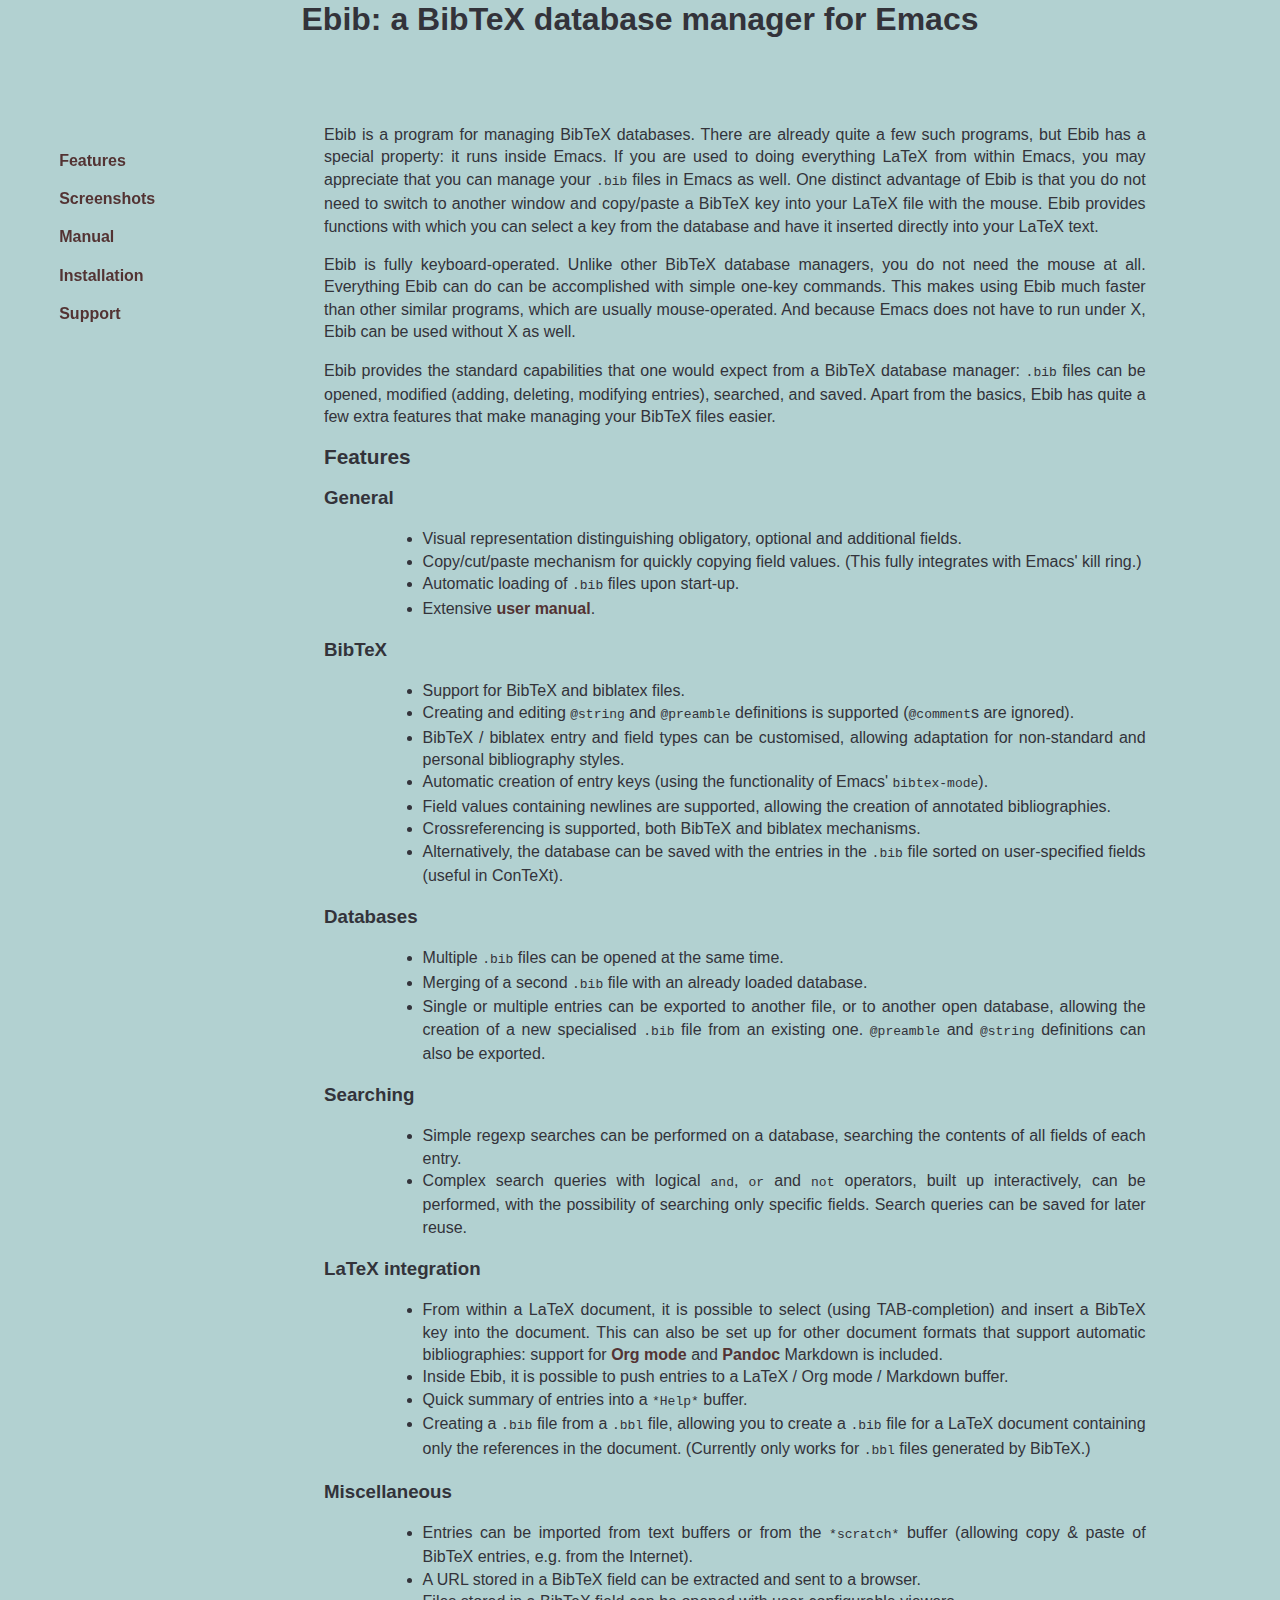
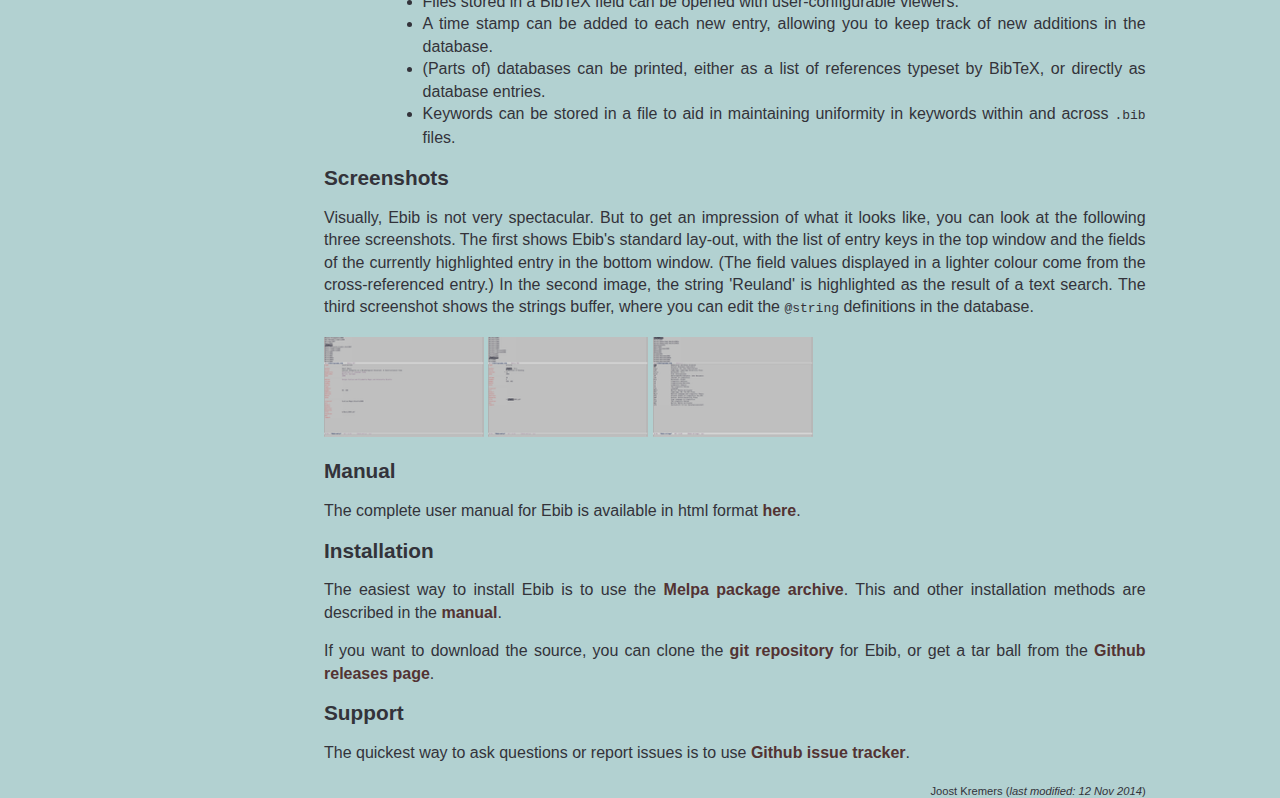
<file: index.html>
<!DOCTYPE html PUBLIC "-//W3C//DTD XHTML 1.0 Transitional//EN" "http://www.w3.org/TR/xhtml1/DTD/xhtml1-transitional.dtd">
<html xmlns="http://www.w3.org/1999/xhtml">
<head>
  <meta http-equiv="Content-Type" content="text/html; charset=utf-8" />
  <meta http-equiv="Content-Style-Type" content="text/css" />
  <meta name="generator" content="pandoc" />
  <title>Ebib: a BibTeX database manager for Emacs</title>
  <style type="text/css">code{white-space: pre;}</style>
  <link rel="stylesheet" href="ebib.css" type="text/css" />
</head>
<body>
<div id="header">
<h1 class="title">Ebib: a BibTeX database manager for Emacs</h1>
</div>
<div id="menu">
<p><a href="#features">Features</a></p>
<p><a href="#screenshots">Screenshots</a></p>
<p><a href="ebib-manual.html">Manual</a></p>
<p><a href="#installation">Installation</a></p>
<p><a href="#support">Support</a></p>
</div>
<article>
<p>Ebib is a program for managing BibTeX databases. There are already quite a few such programs, but Ebib has a special property: it runs inside Emacs. If you are used to doing everything LaTeX from within Emacs, you may appreciate that you can manage your <code>.bib</code> files in Emacs as well. One distinct advantage of Ebib is that you do not need to switch to another window and copy/paste a BibTeX key into your LaTeX file with the mouse. Ebib provides functions with which you can select a key from the database and have it inserted directly into your LaTeX text.</p>
<p>Ebib is fully keyboard-operated. Unlike other BibTeX database managers, you do not need the mouse at all. Everything Ebib can do can be accomplished with simple one-key commands. This makes using Ebib much faster than other similar programs, which are usually mouse-operated. And because Emacs does not have to run under X, Ebib can be used without X as well.</p>
<p>Ebib provides the standard capabilities that one would expect from a BibTeX database manager: <code>.bib</code> files can be opened, modified (adding, deleting, modifying entries), searched, and saved. Apart from the basics, Ebib has quite a few extra features that make managing your BibTeX files easier.</p>
<h2 id="features">Features</h2>
<h3 id="general">General</h3>
<ul>
<li>Visual representation distinguishing obligatory, optional and additional fields.</li>
<li>Copy/cut/paste mechanism for quickly copying field values. (This fully integrates with Emacs' kill ring.)</li>
<li>Automatic loading of <code>.bib</code> files upon start-up.</li>
<li>Extensive <a href="ebib-manual.html">user manual</a>.</li>
</ul>
<h3 id="bibtex">BibTeX</h3>
<ul>
<li>Support for BibTeX and biblatex files.</li>
<li>Creating and editing <code>@string</code> and <code>@preamble</code> definitions is supported (<code>@comment</code>s are ignored).</li>
<li>BibTeX / biblatex entry and field types can be customised, allowing adaptation for non-standard and personal bibliography styles.</li>
<li>Automatic creation of entry keys (using the functionality of Emacs' <code>bibtex-mode</code>).</li>
<li>Field values containing newlines are supported, allowing the creation of annotated bibliographies.</li>
<li>Crossreferencing is supported, both BibTeX and biblatex mechanisms.</li>
<li>Alternatively, the database can be saved with the entries in the <code>.bib</code> file sorted on user-specified fields (useful in ConTeXt).</li>
</ul>
<h3 id="databases">Databases</h3>
<ul>
<li>Multiple <code>.bib</code> files can be opened at the same time.</li>
<li>Merging of a second <code>.bib</code> file with an already loaded database.</li>
<li>Single or multiple entries can be exported to another file, or to another open database, allowing the creation of a new specialised <code>.bib</code> file from an existing one. <code>@preamble</code> and <code>@string</code> definitions can also be exported.</li>
</ul>
<h3 id="searching">Searching</h3>
<ul>
<li>Simple regexp searches can be performed on a database, searching the contents of all fields of each entry.</li>
<li>Complex search queries with logical <code>and</code>, <code>or</code> and <code>not</code> operators, built up interactively, can be performed, with the possibility of searching only specific fields. Search queries can be saved for later reuse.</li>
</ul>
<h3 id="latex-integration">LaTeX integration</h3>
<ul>
<li>From within a LaTeX document, it is possible to select (using TAB-completion) and insert a BibTeX key into the document. This can also be set up for other document formats that support automatic bibliographies: support for <a href="http://orgmode.org">Org mode</a> and <a href="http://johnmacfarlane.net/pandoc/">Pandoc</a> Markdown is included.</li>
<li>Inside Ebib, it is possible to push entries to a LaTeX / Org mode / Markdown buffer.</li>
<li>Quick summary of entries into a <code>*Help*</code> buffer.</li>
<li>Creating a <code>.bib</code> file from a <code>.bbl</code> file, allowing you to create a <code>.bib</code> file for a LaTeX document containing only the references in the document. (Currently only works for <code>.bbl</code> files generated by BibTeX.)</li>
</ul>
<h3 id="miscellaneous">Miscellaneous</h3>
<ul>
<li>Entries can be imported from text buffers or from the <code>*scratch*</code> buffer (allowing copy &amp; paste of BibTeX entries, e.g. from the Internet).</li>
<li>A URL stored in a BibTeX field can be extracted and sent to a browser.</li>
<li>Files stored in a BibTeX field can be opened with user-configurable viewers.</li>
<li>A time stamp can be added to each new entry, allowing you to keep track of new additions in the database.</li>
<li>(Parts of) databases can be printed, either as a list of references typeset by BibTeX, or directly as database entries.</li>
<li>Keywords can be stored in a file to aid in maintaining uniformity in keywords within and across <code>.bib</code> files.</li>
</ul>
<h2 id="screenshots">Screenshots</h2>
<p>Visually, Ebib is not very spectacular. But to get an impression of what it looks like, you can look at the following three screenshots. The first shows Ebib's standard lay-out, with the list of entry keys in the top window and the fields of the currently highlighted entry in the bottom window. (The field values displayed in a lighter colour come from the cross-referenced entry.) In the second image, the string 'Reuland' is highlighted as the result of a text search. The third screenshot shows the strings buffer, where you can edit the <code>@string</code> definitions in the database.</p>
<p><a href="images/Main-view.png"> <img style="width:160px;height:100px" src="images/tn-Main-view.png" alt="screenshot 1" /></a> <a href="images/Search-view.png"> <img style="width:160px;height:100px" src="images/tn-Search-view.png" alt="screenshot 1" /></a> <a href="images/Strings-buffer.png"> <img style="width:160px;height:100px" src="images/tn-Strings-buffer.png" alt="screenshot 2" /></a></p>
<h2 id="manual">Manual</h2>
<p>The complete user manual for Ebib is available in html format <a href="ebib-manual.html">here</a>.</p>
<h2 id="installation">Installation</h2>
<p>The easiest way to install Ebib is to use the <a href="http://melpa.milkbox.net/">Melpa package archive</a>. This and other installation methods are described in the <a href="ebib-manual.html#installation">manual</a>.</p>
<p>If you want to download the source, you can clone the <a href="https://github.com/joostkremers/ebib.git">git repository</a> for Ebib, or get a tar ball from the <a href="https://github.com/joostkremers/ebib/releases">Github releases page</a>.</p>
<h2 id="support">Support</h2>
<p>The quickest way to ask questions or report issues is to use <a href="https://github.com/joostkremers/ebib/issues?state=open">Github issue tracker</a>.</p>
<div class="bottom-dweller">
<p>Joost Kremers (<em>last modified:</em> <em>12 Nov 2014</em>)</p>
</div>
</article>
</body>
</html>
</file>
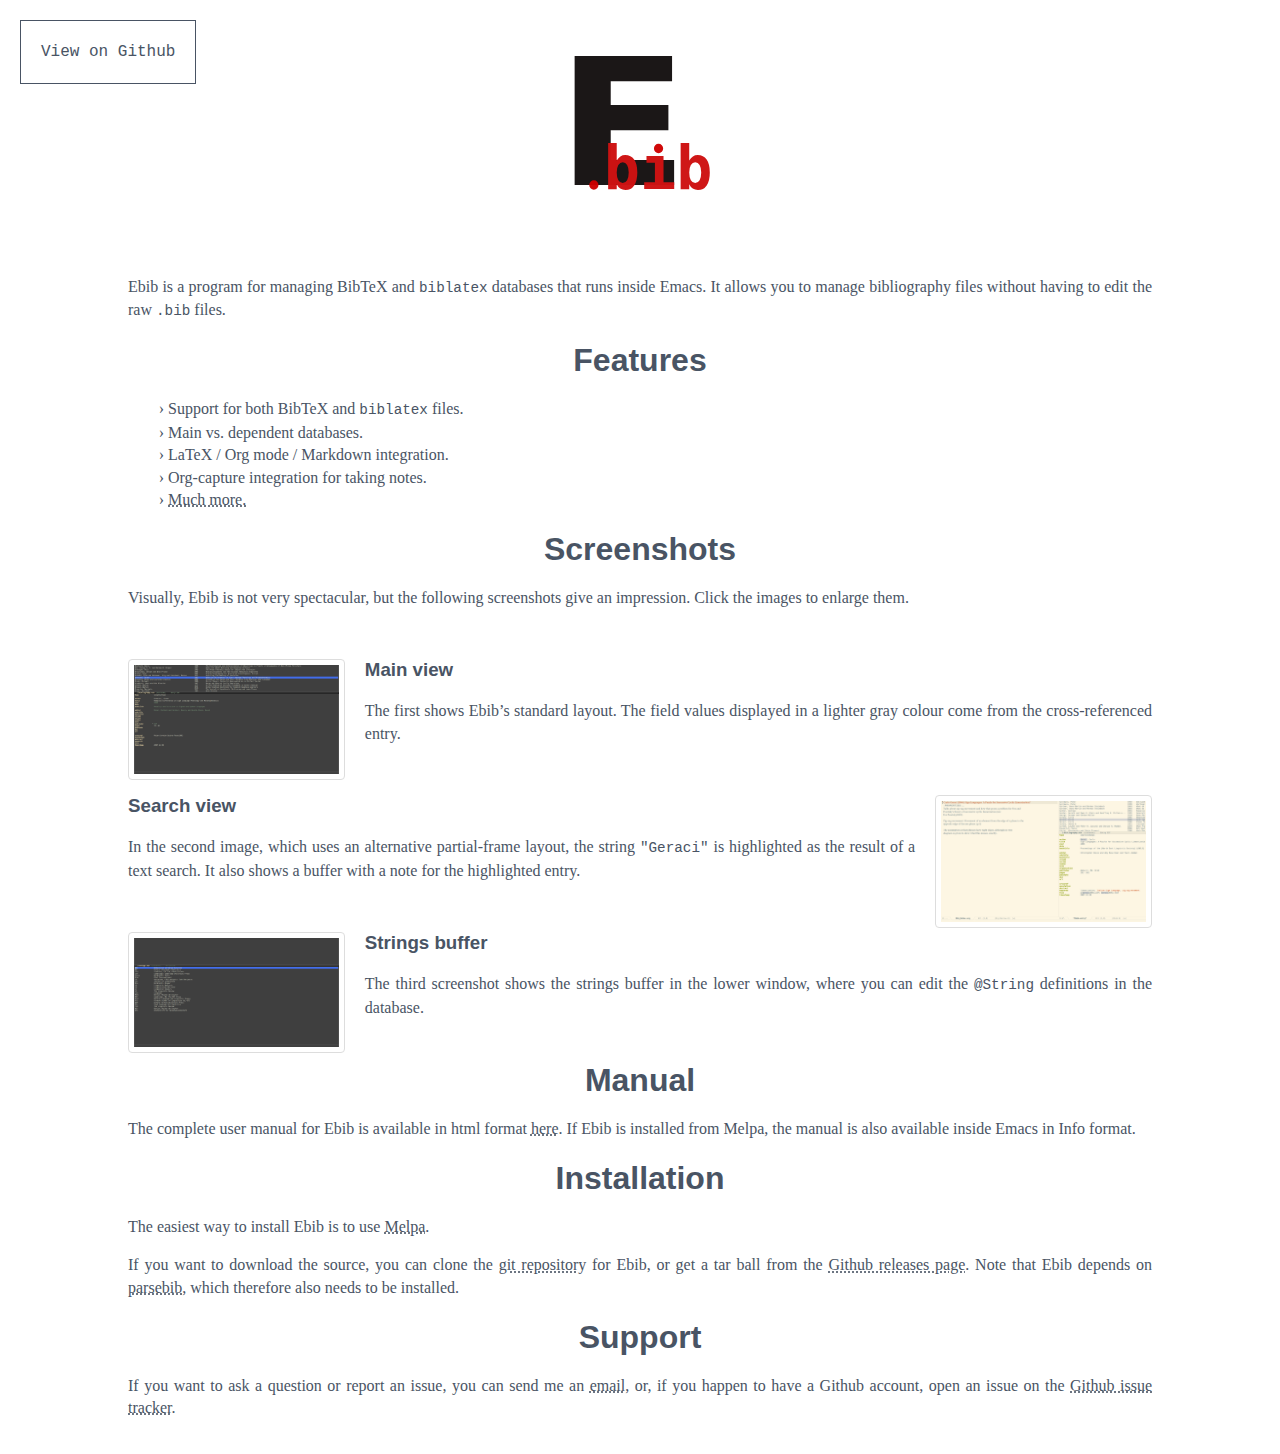
<file: docs/index.html>
<!DOCTYPE html>
<html xmlns="http://www.w3.org/1999/xhtml" lang="" xml:lang="">
<head>
  <meta charset="utf-8" />
  <meta name="generator" content="pandoc" />
  <meta name="viewport" content="width=device-width, initial-scale=1.0, user-scalable=yes" />
  <meta name="author" content="Joost Kremers" />
  <title>Ebib</title>

  <link rel="stylesheet" href="styles/main.css" />
  <link rel="stylesheet" href="styles/modal.css" />

  <link href="favicon.ico" rel="icon" type='image/x-icon'/>
</head>
<body>
  <header id="title-block-header">
    <h1 class="title"><img src="ebib-icon2.svg" id="logo" alt="Ebib" /></h1>
    <p class="author">Joost Kremers</p>
  </header>

  <a href="https://github.com/joostkremers/ebib" class="button_github">View on Github</a>

  <p>Ebib is a program for managing BibTeX and <code>biblatex</code> databases that runs inside Emacs. It allows you to manage bibliography files without having to edit the raw <code>.bib</code> files.</p>

  <h2 id="features">Features</h2>

  <ul>
    <li>Support for both BibTeX and <code>biblatex</code> files.</li>
    <li>Main vs. dependent databases.</li>
    <li>LaTeX / Org mode / Markdown integration.</li>
    <li>Org-capture integration for taking notes.</li>
    <li><a href="ebib-manual.html">Much more.</a></li>
  </ul>

  <h2 id="screenshots">Screenshots</h2>

  <p>Visually, Ebib is not very spectacular, but the following screenshots give an impression. Click the images to enlarge them.</p>

  <div class="screenshot-block">
    <div class="screenshot-item">
      <p><img src="images/Main-view.png" class="screenshot screenshot-left" onclick="openModal();currentSlide(1)" alt="Main View" /></p>
      <h3 id="main-view">Main view</h3>
      <p>The first shows Ebib’s standard layout. The field values displayed in a lighter gray colour come from the cross-referenced entry.</p>
    </div>

    <div class="screenshot-item">
      <p><img src="images/Search-view.png" class="screenshot screenshot-right" onclick="openModal();currentSlide(2)" alt="Search View" /></p>
      <h3 id="search-view">Search view</h3>
      <p>In the second image, which uses an alternative partial-frame layout, the string <code>"Geraci"</code> is highlighted as the result of a text search. It also shows a buffer with a note for the highlighted entry.</p>
    </div>

    <div class="screenshot-item">
      <p><img src="images/Strings-buffer.png" class="screenshot screenshot-left" onclick="openModal();currentSlide(3)" alt="Strings Buffer" /></p>
      <h3 id="strings-buffer">Strings buffer</h3>
      <p>The third screenshot shows the strings buffer in the lower window, where you can edit the <code>@String</code> definitions in the database.</p>
    </div>
  </div>

  <!-- The Modal/Lightbox -->
  <div id="myModal" class="modal">
    <span class="close cursor" onclick="closeModal()">&times;</span>
    <div class="modal-content">

      <div class="mySlides">
        <div class="numbertext">1 / 3</div>
        <img src="images/Main-view.png" alt="Main view" title="Main view" style="width:100%">
      </div>

      <div class="mySlides">
        <div class="numbertext">2 / 3</div>
        <img src="images/Search-view.png" alt="Search view" style="width:100%">
      </div>

      <div class="mySlides">
        <div class="numbertext">3 / 3</div>
        <img src="images/Strings-buffer.png" alt="Strings buffer" style="width:100%">
      </div>

      <!-- Next/previous controls -->
      <a class="prev" onclick="plusSlides(-1)">&#10094;</a>
      <a class="next" onclick="plusSlides(1)">&#10095;</a>

      <!-- Caption text -->
      <div class="caption-container">
        <p id="caption"></p>
      </div>
    </div>
  </div>

  <h2 id="manual">Manual</h2>
  <p>The complete user manual for Ebib is available in html format <a href="ebib-manual.html">here</a>. If Ebib is installed from Melpa, the manual is also available inside Emacs in Info format.</p>

  <h2 id="installation">Installation</h2>
  <p>The easiest way to install Ebib is to use <a href="http://melpa.org/">Melpa</a>.</p>
  <p>If you want to download the source, you can clone the <a href="https://github.com/joostkremers/ebib.git">git repository</a> for Ebib, or get a tar ball from the <a href="https://github.com/joostkremers/ebib/releases">Github releases page</a>. Note that Ebib depends on <a href="https://github.com/joostkremers/parsebib">parsebib</a>, which therefore also needs to be installed.</p>

  <h2 id="support">Support</h2>
  <p>If you want to ask a question or report an issue, you can send me an <a href="mailto:ebib@joostkremers.fastmail.fm">email</a>, or, if you happen to have a Github account, open an issue on the <a href="https://github.com/joostkremers/ebib/issues?state=open">Github issue tracker</a>.</p>
</body>

<script>
 function openModal() {
   document.getElementById("myModal").style.display = "block";
 }

 function closeModal() {
   document.getElementById("myModal").style.display = "none";
 }

 var slideIndex = 1;
 showSlides(slideIndex);

 function plusSlides(n) {
   showSlides(slideIndex += n);
 }

 function currentSlide(n) {
   showSlides(slideIndex = n);
 }

 function showSlides(n) {
   var i;
   var slides = document.getElementsByClassName("mySlides");
   var captionText = document.getElementById("caption");
   if (n > slides.length) {slideIndex = 1}
   if (n < 1) {slideIndex = slides.length}
   for (i = 0; i < slides.length; i++) {
     slides[i].style.display = "none";
   }
   slides[slideIndex-1].style.display = "block";
   captionText.innerHTML = dots[slideIndex-1].alt;
 }
</script>

</html>
</file>
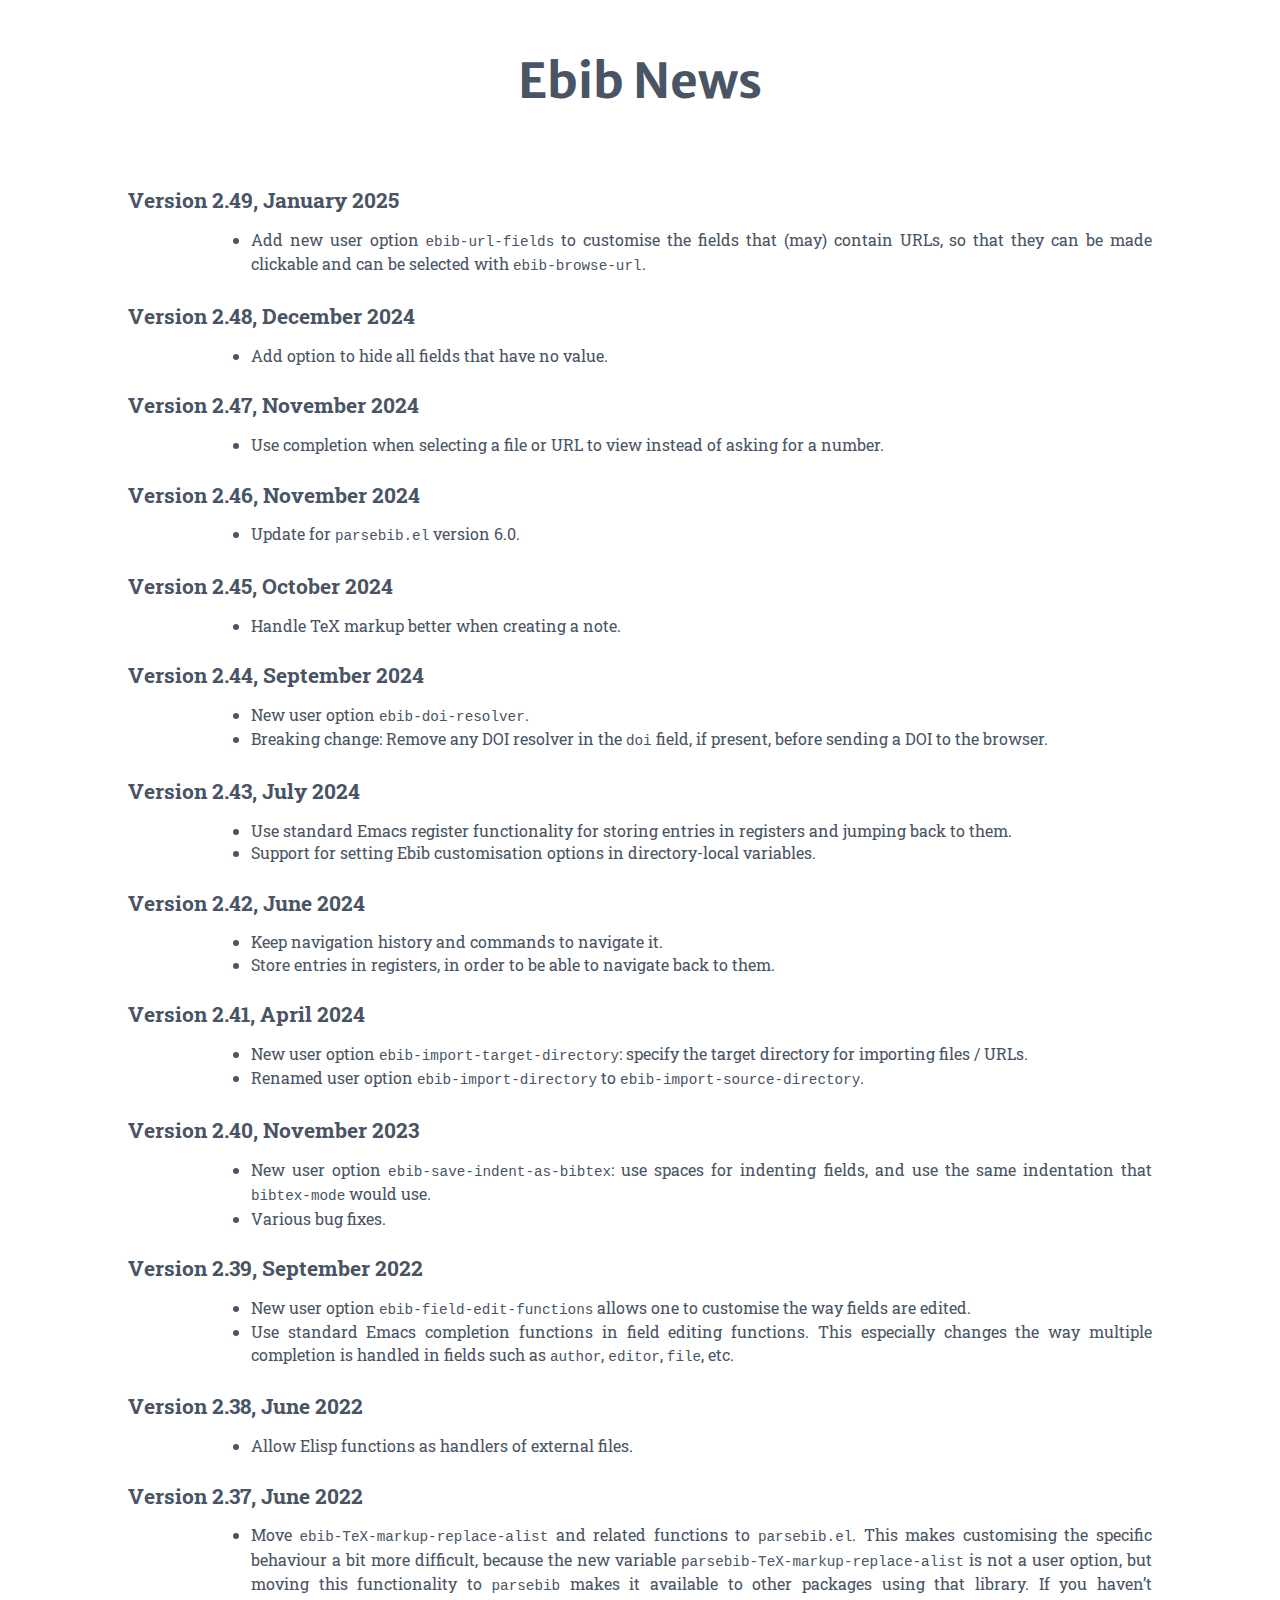
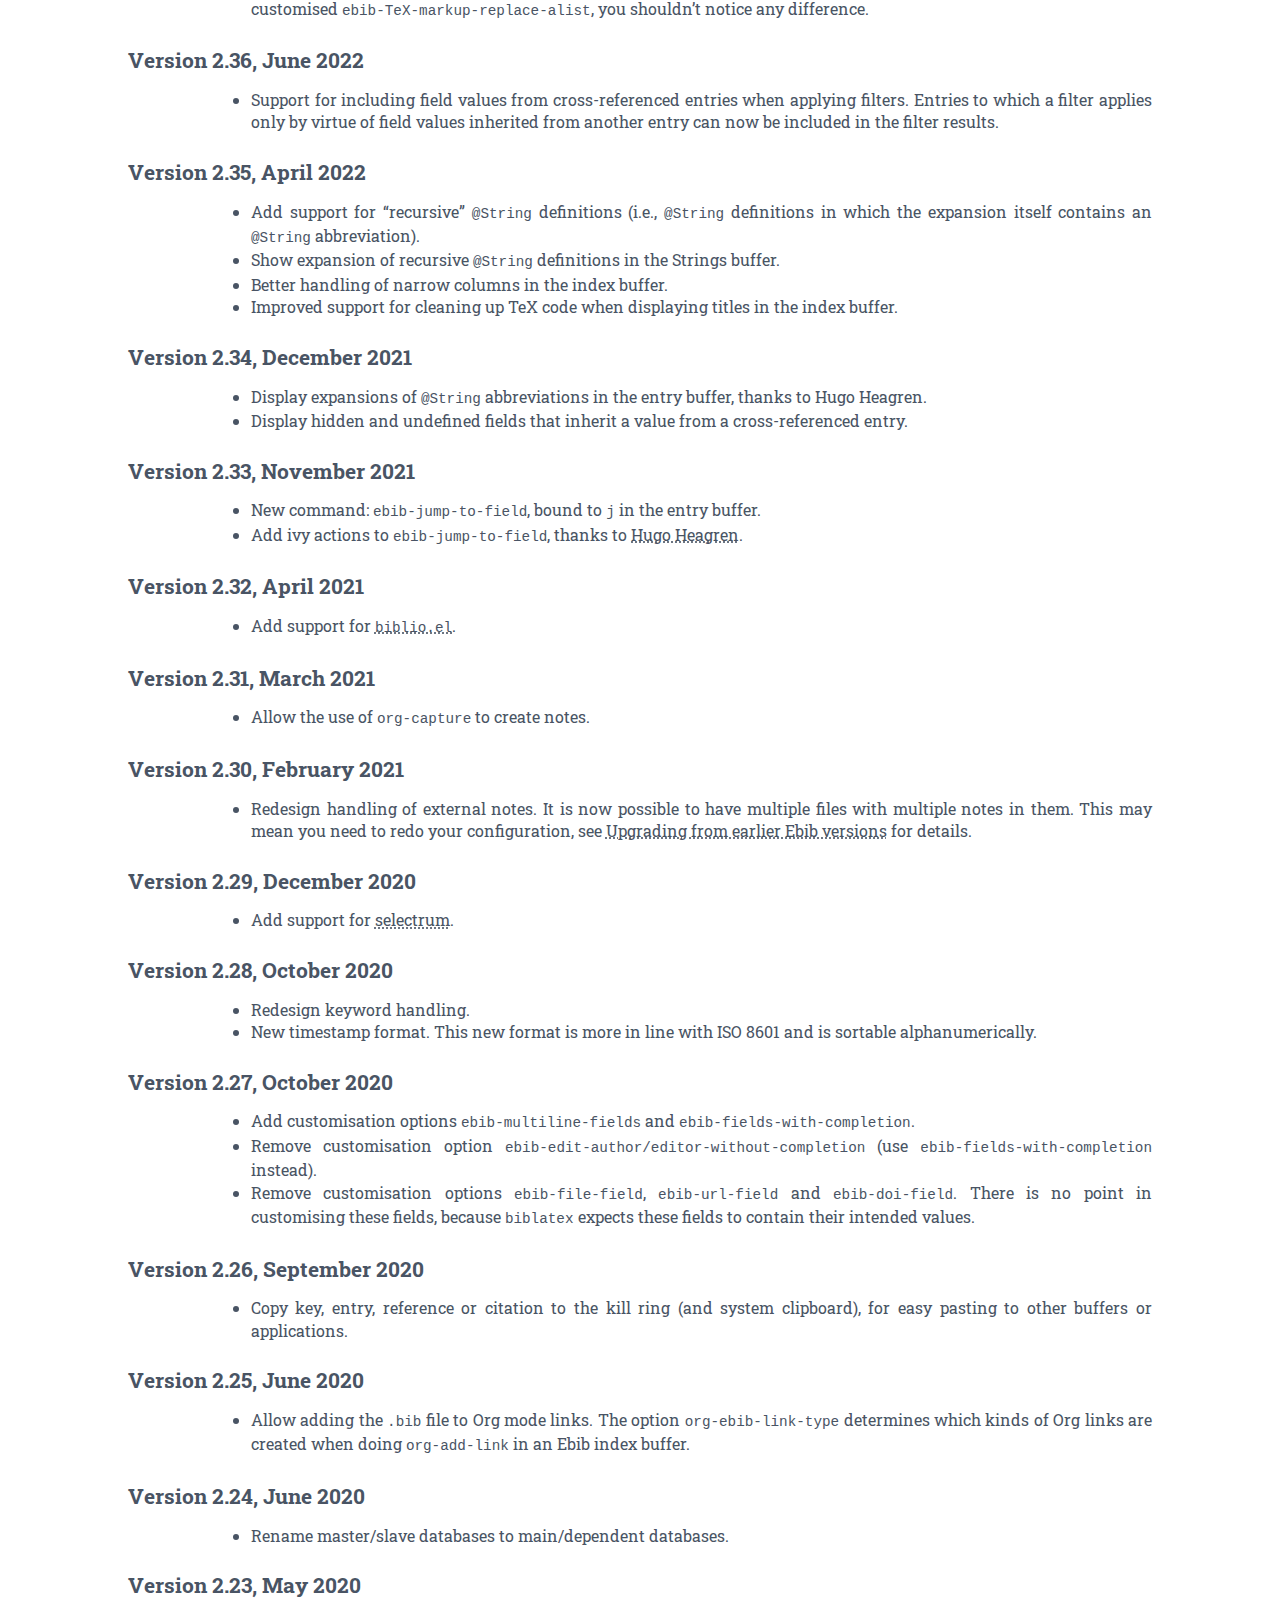
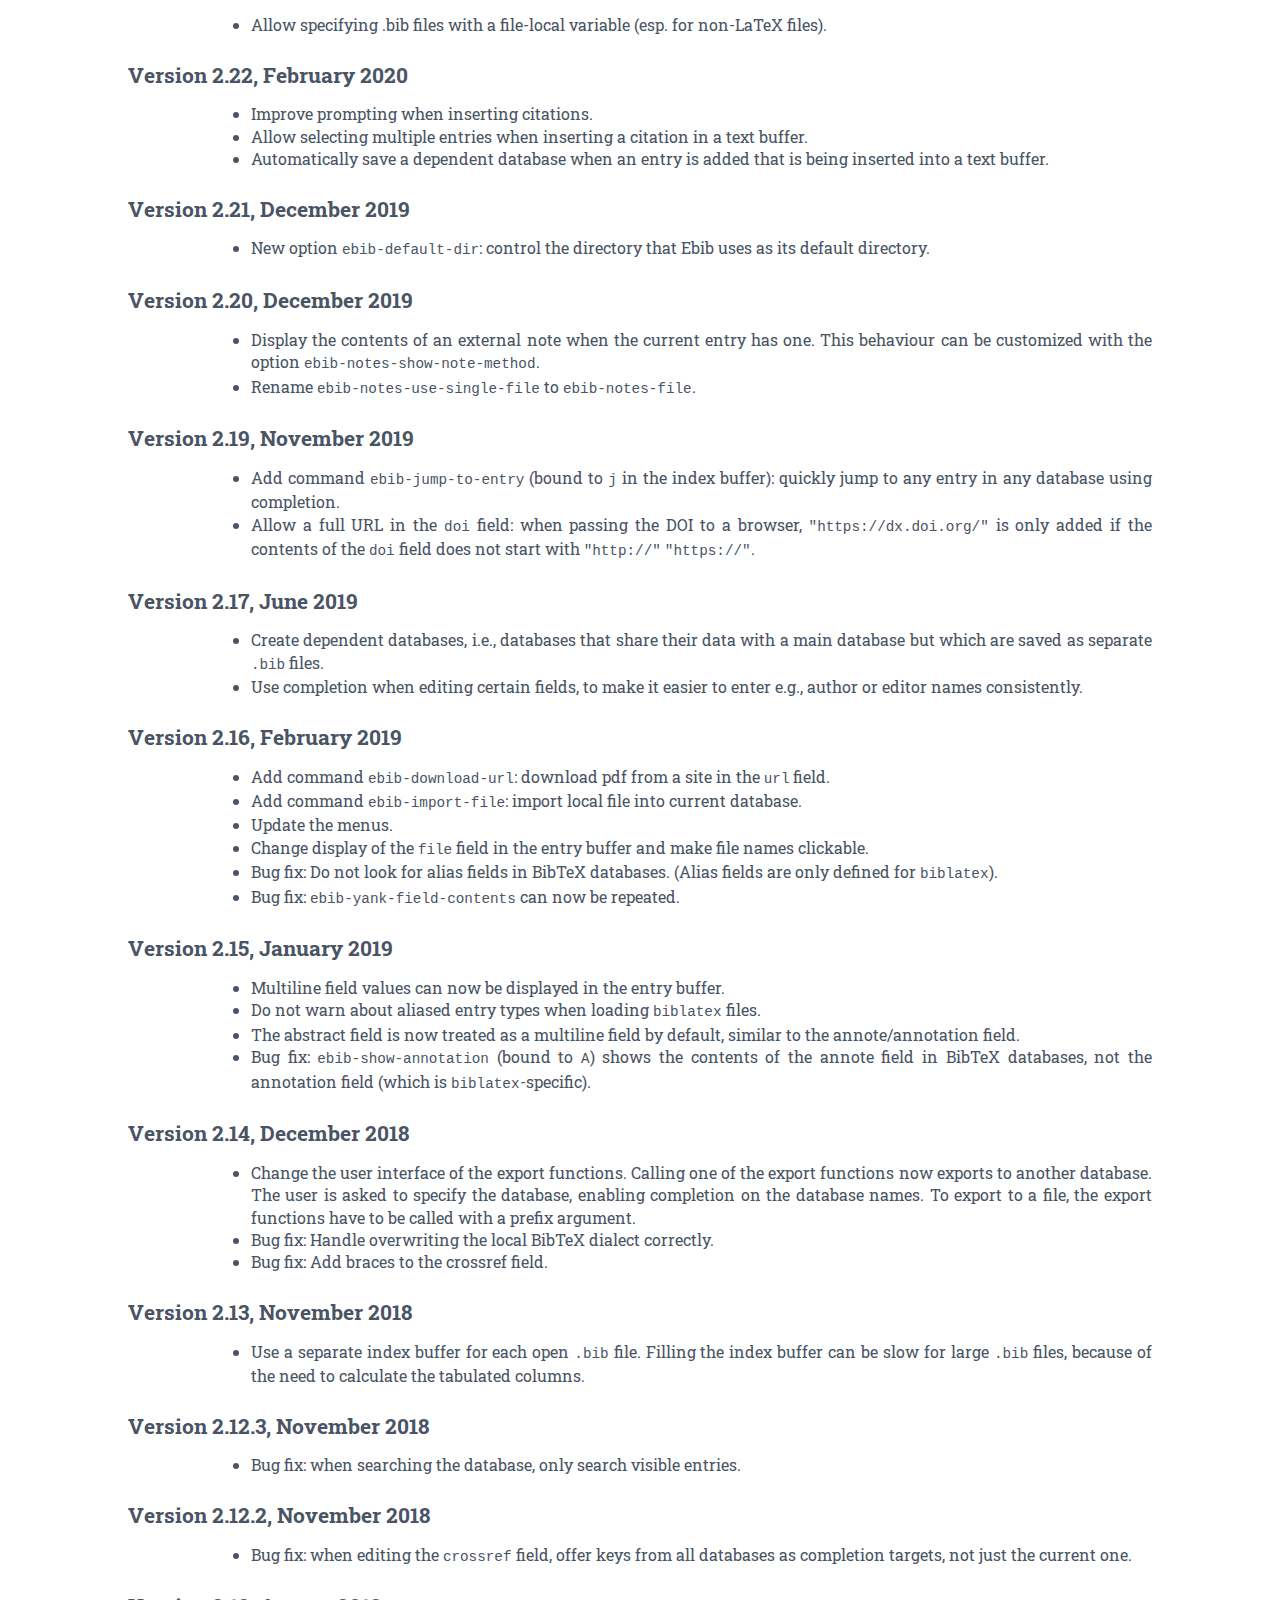
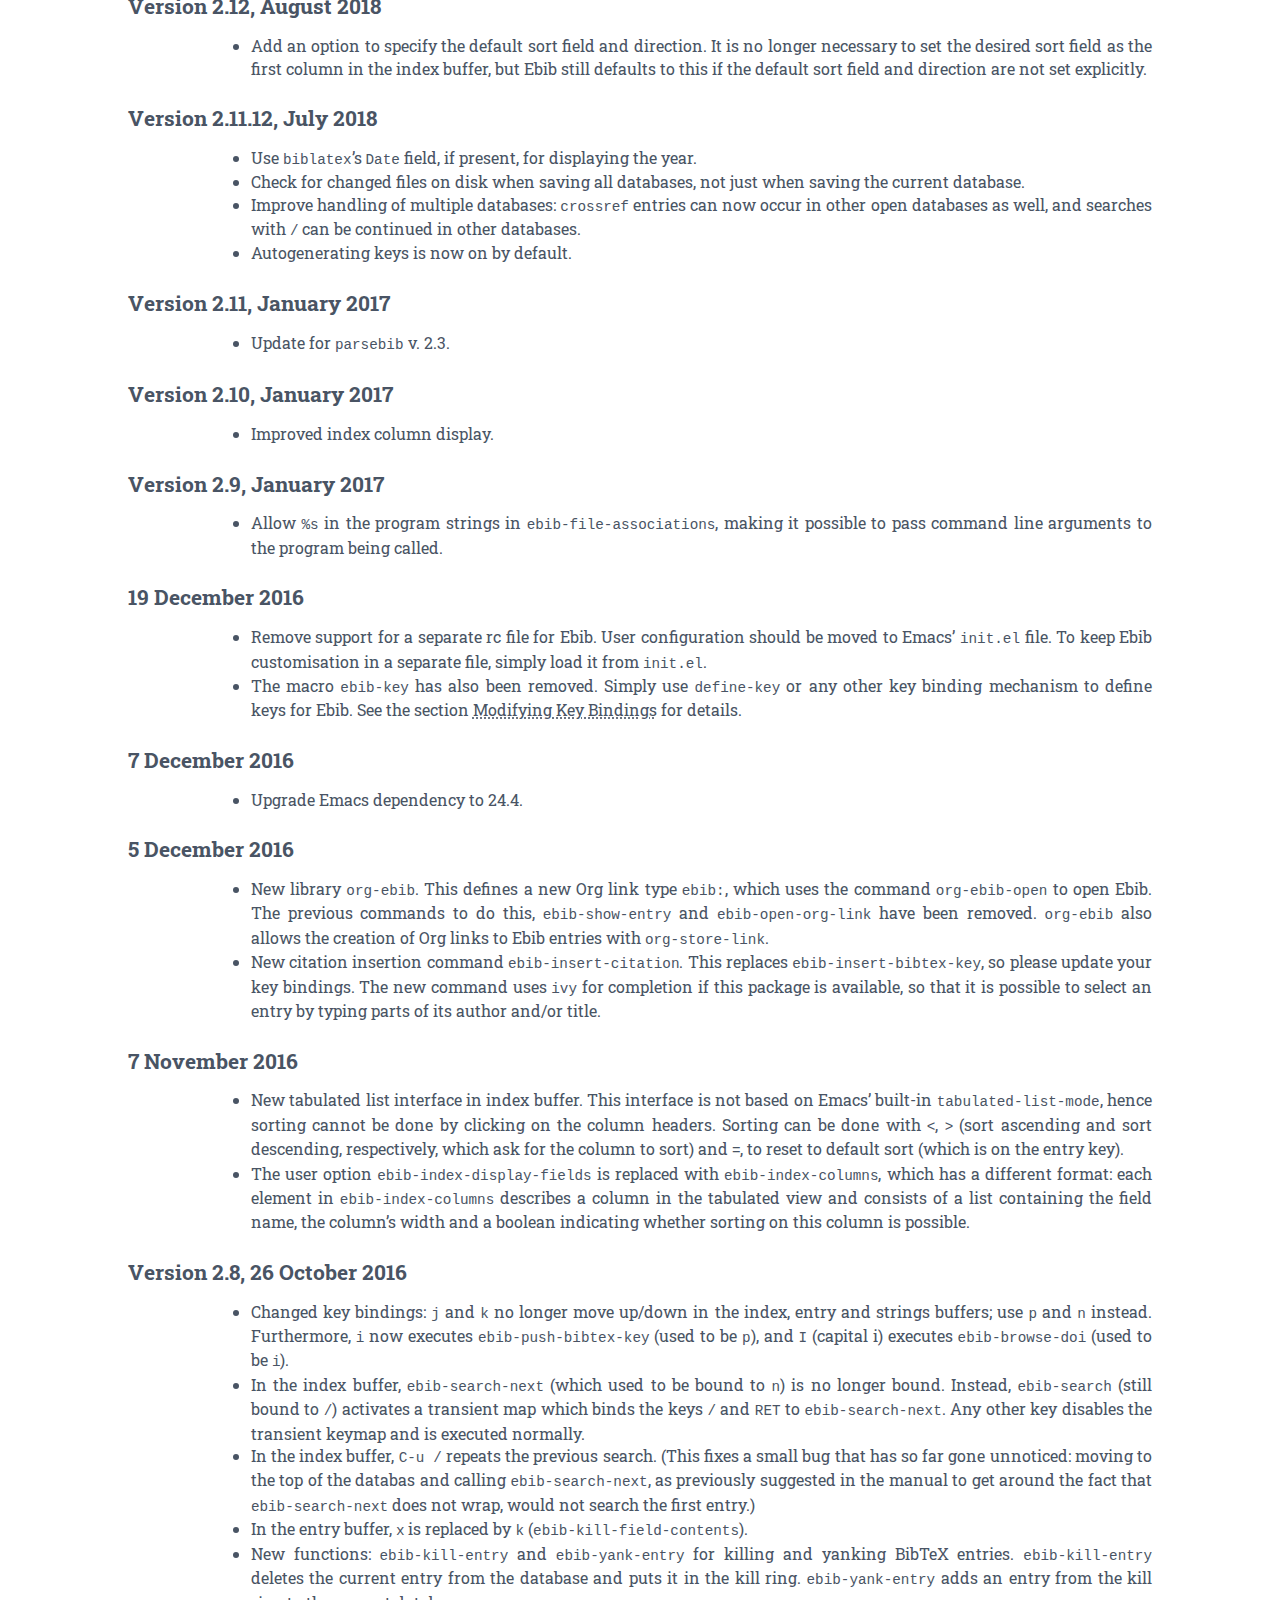
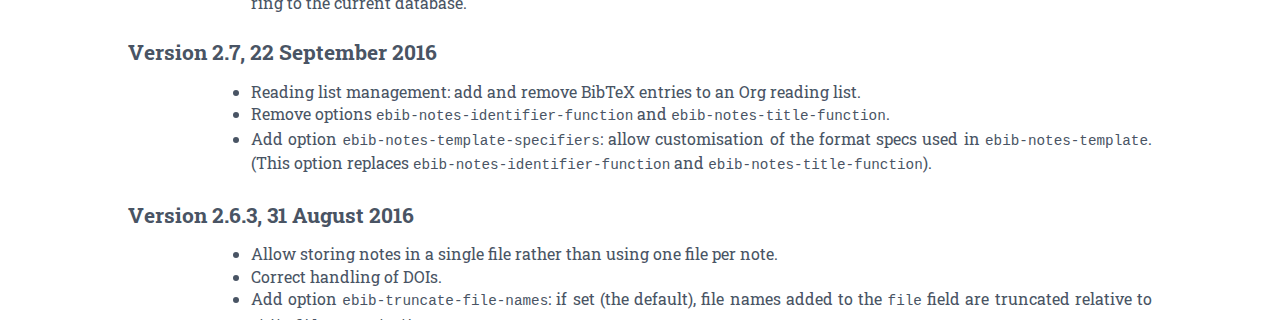
<file: docs/NEWS.html>
<!DOCTYPE html>
<html xmlns="http://www.w3.org/1999/xhtml" lang="" xml:lang="">
<head>
  <meta charset="utf-8" />
  <meta name="generator" content="pandoc" />
  <meta name="viewport" content="width=device-width, initial-scale=1.0, user-scalable=yes" />
  <title>Ebib News</title>
  <style>
    code{white-space: pre-wrap;}
    span.smallcaps{font-variant: small-caps;}
    div.columns{display: flex; gap: min(4vw, 1.5em);}
    div.column{flex: auto; overflow-x: auto;}
    div.hanging-indent{margin-left: 1.5em; text-indent: -1.5em;}
    /* The extra [class] is a hack that increases specificity enough to
       override a similar rule in reveal.js */
    ul.task-list[class]{list-style: none;}
    ul.task-list li input[type="checkbox"] {
      font-size: inherit;
      width: 0.8em;
      margin: 0 0.8em 0.2em -1.6em;
      vertical-align: middle;
    }
    .display.math{display: block; text-align: center; margin: 0.5rem auto;}
  </style>
  <link rel="stylesheet" href="styles/manual.css" />
  <!-- Favicon -->
  <link href="favicon.ico" rel="icon" type='image/x-icon'/>

  <!-- Google Fonts -->
  <link rel="preconnect" href="https://fonts.gstatic.com">
  <link href="https://fonts.googleapis.com/css2?family=Merriweather+Sans&family=Roboto+Slab&display=swap" rel="stylesheet">
</head>
<body>
<header id="title-block-header">
<h1 class="title">Ebib News</h1>
</header>
<h2 id="version-2.49-january-2025">Version 2.49, January 2025</h2>
<ul>
<li>Add new user option <code>ebib-url-fields</code> to customise the
fields that (may) contain URLs, so that they can be made clickable and
can be selected with <code>ebib-browse-url</code>.</li>
</ul>
<h2 id="version-2.48-december-2024">Version 2.48, December 2024</h2>
<ul>
<li>Add option to hide all fields that have no value.</li>
</ul>
<h2 id="version-2.47-november-2024">Version 2.47, November 2024</h2>
<ul>
<li>Use completion when selecting a file or URL to view instead of
asking for a number.</li>
</ul>
<h2 id="version-2.46-november-2024">Version 2.46, November 2024</h2>
<ul>
<li>Update for <code>parsebib.el</code> version 6.0.</li>
</ul>
<h2 id="version-2.45-october-2024">Version 2.45, October 2024</h2>
<ul>
<li>Handle TeX markup better when creating a note.</li>
</ul>
<h2 id="version-2.44-september-2024">Version 2.44, September 2024</h2>
<ul>
<li>New user option <code>ebib-doi-resolver</code>.</li>
<li>Breaking change: Remove any DOI resolver in the <code>doi</code>
field, if present, before sending a DOI to the browser.</li>
</ul>
<h2 id="version-2.43-july-2024">Version 2.43, July 2024</h2>
<ul>
<li>Use standard Emacs register functionality for storing entries in
registers and jumping back to them.</li>
<li>Support for setting Ebib customisation options in directory-local
variables.</li>
</ul>
<h2 id="version-2.42-june-2024">Version 2.42, June 2024</h2>
<ul>
<li>Keep navigation history and commands to navigate it.</li>
<li>Store entries in registers, in order to be able to navigate back to
them.</li>
</ul>
<h2 id="version-2.41-april-2024">Version 2.41, April 2024</h2>
<ul>
<li>New user option <code>ebib-import-target-directory</code>: specify
the target directory for importing files / URLs.</li>
<li>Renamed user option <code>ebib-import-directory</code> to
<code>ebib-import-source-directory</code>.</li>
</ul>
<h2 id="version-2.40-november-2023">Version 2.40, November 2023</h2>
<ul>
<li>New user option <code>ebib-save-indent-as-bibtex</code>: use spaces
for indenting fields, and use the same indentation that
<code>bibtex-mode</code> would use.</li>
<li>Various bug fixes.</li>
</ul>
<h2 id="version-2.39-september-2022">Version 2.39, September 2022</h2>
<ul>
<li>New user option <code>ebib-field-edit-functions</code> allows one to
customise the way fields are edited.</li>
<li>Use standard Emacs completion functions in field editing functions.
This especially changes the way multiple completion is handled in fields
such as <code>author</code>, <code>editor</code>, <code>file</code>,
etc.</li>
</ul>
<h2 id="version-2.38-june-2022">Version 2.38, June 2022</h2>
<ul>
<li>Allow Elisp functions as handlers of external files.</li>
</ul>
<h2 id="version-2.37-june-2022">Version 2.37, June 2022</h2>
<ul>
<li>Move <code>ebib-TeX-markup-replace-alist</code> and related
functions to <code>parsebib.el</code>. This makes customising the
specific behaviour a bit more difficult, because the new variable
<code>parsebib-TeX-markup-replace-alist</code> is not a user option, but
moving this functionality to <code>parsebib</code> makes it available to
other packages using that library. If you haven’t customised
<code>ebib-TeX-markup-replace-alist</code>, you shouldn’t notice any
difference.</li>
</ul>
<h2 id="version-2.36-june-2022">Version 2.36, June 2022</h2>
<ul>
<li>Support for including field values from cross-referenced entries
when applying filters. Entries to which a filter applies only by virtue
of field values inherited from another entry can now be included in the
filter results.</li>
</ul>
<h2 id="version-2.35-april-2022">Version 2.35, April 2022</h2>
<ul>
<li>Add support for “recursive” <code>@String</code> definitions (i.e.,
<code>@String</code> definitions in which the expansion itself contains
an <code>@String</code> abbreviation).</li>
<li>Show expansion of recursive <code>@String</code> definitions in the
Strings buffer.</li>
<li>Better handling of narrow columns in the index buffer.</li>
<li>Improved support for cleaning up TeX code when displaying titles in
the index buffer.</li>
</ul>
<h2 id="version-2.34-december-2021">Version 2.34, December 2021</h2>
<ul>
<li>Display expansions of <code>@String</code> abbreviations in the
entry buffer, thanks to Hugo Heagren.</li>
<li>Display hidden and undefined fields that inherit a value from a
cross-referenced entry.</li>
</ul>
<h2 id="version-2.33-november-2021">Version 2.33, November 2021</h2>
<ul>
<li>New command: <code>ebib-jump-to-field</code>, bound to
<code>j</code> in the entry buffer.</li>
<li>Add ivy actions to <code>ebib-jump-to-field</code>, thanks to <a
href="https://github.com/Hugo-Heagren">Hugo Heagren</a>.</li>
</ul>
<h2 id="version-2.32-april-2021">Version 2.32, April 2021</h2>
<ul>
<li>Add support for <a
href="https://github.com/cpitclaudel/biblio.el"><code>biblio.el</code></a>.</li>
</ul>
<h2 id="version-2.31-march-2021">Version 2.31, March 2021</h2>
<ul>
<li>Allow the use of <code>org-capture</code> to create notes.</li>
</ul>
<h2 id="version-2.30-february-2021">Version 2.30, February 2021</h2>
<ul>
<li>Redesign handling of external notes. It is now possible to have
multiple files with multiple notes in them. This may mean you need to
redo your configuration, see <a
href="ebib-manual.html#upgrading-from-earlier-ebib-versions">Upgrading
from earlier Ebib versions</a> for details.</li>
</ul>
<h2 id="version-2.29-december-2020">Version 2.29, December 2020</h2>
<ul>
<li>Add support for <a
href="https://github.com/raxod502/selectrum">selectrum</a>.</li>
</ul>
<h2 id="version-2.28-october-2020">Version 2.28, October 2020</h2>
<ul>
<li>Redesign keyword handling.</li>
<li>New timestamp format. This new format is more in line with ISO 8601
and is sortable alphanumerically.</li>
</ul>
<h2 id="version-2.27-october-2020">Version 2.27, October 2020</h2>
<ul>
<li>Add customisation options <code>ebib-multiline-fields</code> and
<code>ebib-fields-with-completion</code>.</li>
<li>Remove customisation option
<code>ebib-edit-author/editor-without-completion</code> (use
<code>ebib-fields-with-completion</code> instead).</li>
<li>Remove customisation options <code>ebib-file-field</code>,
<code>ebib-url-field</code> and <code>ebib-doi-field</code>. There is no
point in customising these fields, because <code>biblatex</code> expects
these fields to contain their intended values.</li>
</ul>
<h2 id="version-2.26-september-2020">Version 2.26, September 2020</h2>
<ul>
<li>Copy key, entry, reference or citation to the kill ring (and system
clipboard), for easy pasting to other buffers or applications.</li>
</ul>
<h2 id="version-2.25-june-2020">Version 2.25, June 2020</h2>
<ul>
<li>Allow adding the <code>.bib</code> file to Org mode links. The
option <code>org-ebib-link-type</code> determines which kinds of Org
links are created when doing <code>org-add-link</code> in an Ebib index
buffer.</li>
</ul>
<h2 id="version-2.24-june-2020">Version 2.24, June 2020</h2>
<ul>
<li>Rename master/slave databases to main/dependent databases.</li>
</ul>
<h2 id="version-2.23-may-2020">Version 2.23, May 2020</h2>
<ul>
<li>Allow specifying .bib files with a file-local variable (esp. for
non-LaTeX files).</li>
</ul>
<h2 id="version-2.22-february-2020">Version 2.22, February 2020</h2>
<ul>
<li>Improve prompting when inserting citations.</li>
<li>Allow selecting multiple entries when inserting a citation in a text
buffer.</li>
<li>Automatically save a dependent database when an entry is added that
is being inserted into a text buffer.</li>
</ul>
<h2 id="version-2.21-december-2019">Version 2.21, December 2019</h2>
<ul>
<li>New option <code>ebib-default-dir</code>: control the directory that
Ebib uses as its default directory.</li>
</ul>
<h2 id="version-2.20-december-2019">Version 2.20, December 2019</h2>
<ul>
<li>Display the contents of an external note when the current entry has
one. This behaviour can be customized with the option
<code>ebib-notes-show-note-method</code>.</li>
<li>Rename <code>ebib-notes-use-single-file</code> to
<code>ebib-notes-file</code>.</li>
</ul>
<h2 id="version-2.19-november-2019">Version 2.19, November 2019</h2>
<ul>
<li>Add command <code>ebib-jump-to-entry</code> (bound to <code>j</code>
in the index buffer): quickly jump to any entry in any database using
completion.</li>
<li>Allow a full URL in the <code>doi</code> field: when passing the DOI
to a browser, <code>"https://dx.doi.org/"</code> is only added if the
contents of the <code>doi</code> field does not start with
<code>"http://"</code> <code>"https://"</code>.</li>
</ul>
<h2 id="version-2.17-june-2019">Version 2.17, June 2019</h2>
<ul>
<li>Create dependent databases, i.e., databases that share their data
with a main database but which are saved as separate <code>.bib</code>
files.</li>
<li>Use completion when editing certain fields, to make it easier to
enter e.g., author or editor names consistently.</li>
</ul>
<h2 id="version-2.16-february-2019">Version 2.16, February 2019</h2>
<ul>
<li>Add command <code>ebib-download-url</code>: download pdf from a site
in the <code>url</code> field.</li>
<li>Add command <code>ebib-import-file</code>: import local file into
current database.</li>
<li>Update the menus.</li>
<li>Change display of the <code>file</code> field in the entry buffer
and make file names clickable.</li>
<li>Bug fix: Do not look for alias fields in BibTeX databases. (Alias
fields are only defined for <code>biblatex</code>).</li>
<li>Bug fix: <code>ebib-yank-field-contents</code> can now be
repeated.</li>
</ul>
<h2 id="version-2.15-january-2019">Version 2.15, January 2019</h2>
<ul>
<li>Multiline field values can now be displayed in the entry
buffer.</li>
<li>Do not warn about aliased entry types when loading
<code>biblatex</code> files.</li>
<li>The abstract field is now treated as a multiline field by default,
similar to the annote/annotation field.</li>
<li>Bug fix: <code>ebib-show-annotation</code> (bound to <code>A</code>)
shows the contents of the annote field in BibTeX databases, not the
annotation field (which is <code>biblatex</code>-specific).</li>
</ul>
<h2 id="version-2.14-december-2018">Version 2.14, December 2018</h2>
<ul>
<li>Change the user interface of the export functions. Calling one of
the export functions now exports to another database. The user is asked
to specify the database, enabling completion on the database names. To
export to a file, the export functions have to be called with a prefix
argument.</li>
<li>Bug fix: Handle overwriting the local BibTeX dialect correctly.</li>
<li>Bug fix: Add braces to the crossref field.</li>
</ul>
<h2 id="version-2.13-november-2018">Version 2.13, November 2018</h2>
<ul>
<li>Use a separate index buffer for each open <code>.bib</code> file.
Filling the index buffer can be slow for large <code>.bib</code> files,
because of the need to calculate the tabulated columns.</li>
</ul>
<h2 id="version-2.12.3-november-2018">Version 2.12.3, November 2018</h2>
<ul>
<li>Bug fix: when searching the database, only search visible
entries.</li>
</ul>
<h2 id="version-2.12.2-november-2018">Version 2.12.2, November 2018</h2>
<ul>
<li>Bug fix: when editing the <code>crossref</code> field, offer keys
from all databases as completion targets, not just the current one.</li>
</ul>
<h2 id="version-2.12-august-2018">Version 2.12, August 2018</h2>
<ul>
<li>Add an option to specify the default sort field and direction. It is
no longer necessary to set the desired sort field as the first column in
the index buffer, but Ebib still defaults to this if the default sort
field and direction are not set explicitly.</li>
</ul>
<h2 id="version-2.11.12-july-2018">Version 2.11.12, July 2018</h2>
<ul>
<li>Use <code>biblatex</code>’s <code>Date</code> field, if present, for
displaying the year.</li>
<li>Check for changed files on disk when saving all databases, not just
when saving the current database.</li>
<li>Improve handling of multiple databases: <code>crossref</code>
entries can now occur in other open databases as well, and searches with
<code>/</code> can be continued in other databases.</li>
<li>Autogenerating keys is now on by default.</li>
</ul>
<h2 id="version-2.11-january-2017">Version 2.11, January 2017</h2>
<ul>
<li>Update for <code>parsebib</code> v. 2.3.</li>
</ul>
<h2 id="version-2.10-january-2017">Version 2.10, January 2017</h2>
<ul>
<li>Improved index column display.</li>
</ul>
<h2 id="version-2.9-january-2017">Version 2.9, January 2017</h2>
<ul>
<li>Allow <code>%s</code> in the program strings in
<code>ebib-file-associations</code>, making it possible to pass command
line arguments to the program being called.</li>
</ul>
<h2 id="december-2016">19 December 2016</h2>
<ul>
<li>Remove support for a separate rc file for Ebib. User configuration
should be moved to Emacs’ <code>init.el</code> file. To keep Ebib
customisation in a separate file, simply load it from
<code>init.el</code>.</li>
<li>The macro <code>ebib-key</code> has also been removed. Simply use
<code>define-key</code> or any other key binding mechanism to define
keys for Ebib. See the section <a
href="#modifying-key-bindings">Modifying Key Bindings</a> for
details.</li>
</ul>
<h2 id="december-2016-1">7 December 2016</h2>
<ul>
<li>Upgrade Emacs dependency to 24.4.</li>
</ul>
<h2 id="december-2016-2">5 December 2016</h2>
<ul>
<li>New library <code>org-ebib</code>. This defines a new Org link type
<code>ebib:</code>, which uses the command <code>org-ebib-open</code> to
open Ebib. The previous commands to do this,
<code>ebib-show-entry</code> and <code>ebib-open-org-link</code> have
been removed. <code>org-ebib</code> also allows the creation of Org
links to Ebib entries with <code>org-store-link</code>.</li>
<li>New citation insertion command <code>ebib-insert-citation</code>.
This replaces <code>ebib-insert-bibtex-key</code>, so please update your
key bindings. The new command uses <code>ivy</code> for completion if
this package is available, so that it is possible to select an entry by
typing parts of its author and/or title.</li>
</ul>
<h2 id="november-2016">7 November 2016</h2>
<ul>
<li>New tabulated list interface in index buffer. This interface is not
based on Emacs’ built-in <code>tabulated-list-mode</code>, hence sorting
cannot be done by clicking on the column headers. Sorting can be done
with <code>&lt;</code>, <code>&gt;</code> (sort ascending and sort
descending, respectively, which ask for the column to sort) and
<code>=</code>, to reset to default sort (which is on the entry
key).</li>
<li>The user option <code>ebib-index-display-fields</code> is replaced
with <code>ebib-index-columns</code>, which has a different format: each
element in <code>ebib-index-columns</code> describes a column in the
tabulated view and consists of a list containing the field name, the
column’s width and a boolean indicating whether sorting on this column
is possible.</li>
</ul>
<h2 id="version-2.8-26-october-2016">Version 2.8, 26 October 2016</h2>
<ul>
<li>Changed key bindings: <code>j</code> and <code>k</code> no longer
move up/down in the index, entry and strings buffers; use <code>p</code>
and <code>n</code> instead. Furthermore, <code>i</code> now executes
<code>ebib-push-bibtex-key</code> (used to be <code>p</code>), and
<code>I</code> (capital i) executes <code>ebib-browse-doi</code> (used
to be <code>i</code>).</li>
<li>In the index buffer, <code>ebib-search-next</code> (which used to be
bound to <code>n</code>) is no longer bound. Instead,
<code>ebib-search</code> (still bound to <code>/</code>) activates a
transient map which binds the keys <code>/</code> and <code>RET</code>
to <code>ebib-search-next</code>. Any other key disables the transient
keymap and is executed normally.</li>
<li>In the index buffer, <code>C-u /</code> repeats the previous search.
(This fixes a small bug that has so far gone unnoticed: moving to the
top of the databas and calling <code>ebib-search-next</code>, as
previously suggested in the manual to get around the fact that
<code>ebib-search-next</code> does not wrap, would not search the first
entry.)</li>
<li>In the entry buffer, <code>x</code> is replaced by <code>k</code>
(<code>ebib-kill-field-contents</code>).</li>
<li>New functions: <code>ebib-kill-entry</code> and
<code>ebib-yank-entry</code> for killing and yanking BibTeX entries.
<code>ebib-kill-entry</code> deletes the current entry from the database
and puts it in the kill ring. <code>ebib-yank-entry</code> adds an entry
from the kill ring to the current database.</li>
</ul>
<h2 id="version-2.7-22-september-2016">Version 2.7, 22 September
2016</h2>
<ul>
<li>Reading list management: add and remove BibTeX entries to an Org
reading list.</li>
<li>Remove options <code>ebib-notes-identifier-function</code> and
<code>ebib-notes-title-function</code>.</li>
<li>Add option <code>ebib-notes-template-specifiers</code>: allow
customisation of the format specs used in
<code>ebib-notes-template</code>. (This option replaces
<code>ebib-notes-identifier-function</code> and
<code>ebib-notes-title-function</code>).</li>
</ul>
<h2 id="version-2.6.3-31-august-2016">Version 2.6.3, 31 August 2016</h2>
<ul>
<li>Allow storing notes in a single file rather than using one file per
note.</li>
<li>Correct handling of DOIs.</li>
<li>Add option <code>ebib-truncate-file-names</code>: if set (the
default), file names added to the <code>file</code> field are truncated
relative to <code>ebib-file-search-dirs</code>.</li>
<li>Add option <code>ebib-file-name-mod-function</code>: modify file
paths before storing them in the <code>file</code> field.</li>
</ul>
</body>
</html>
</file>
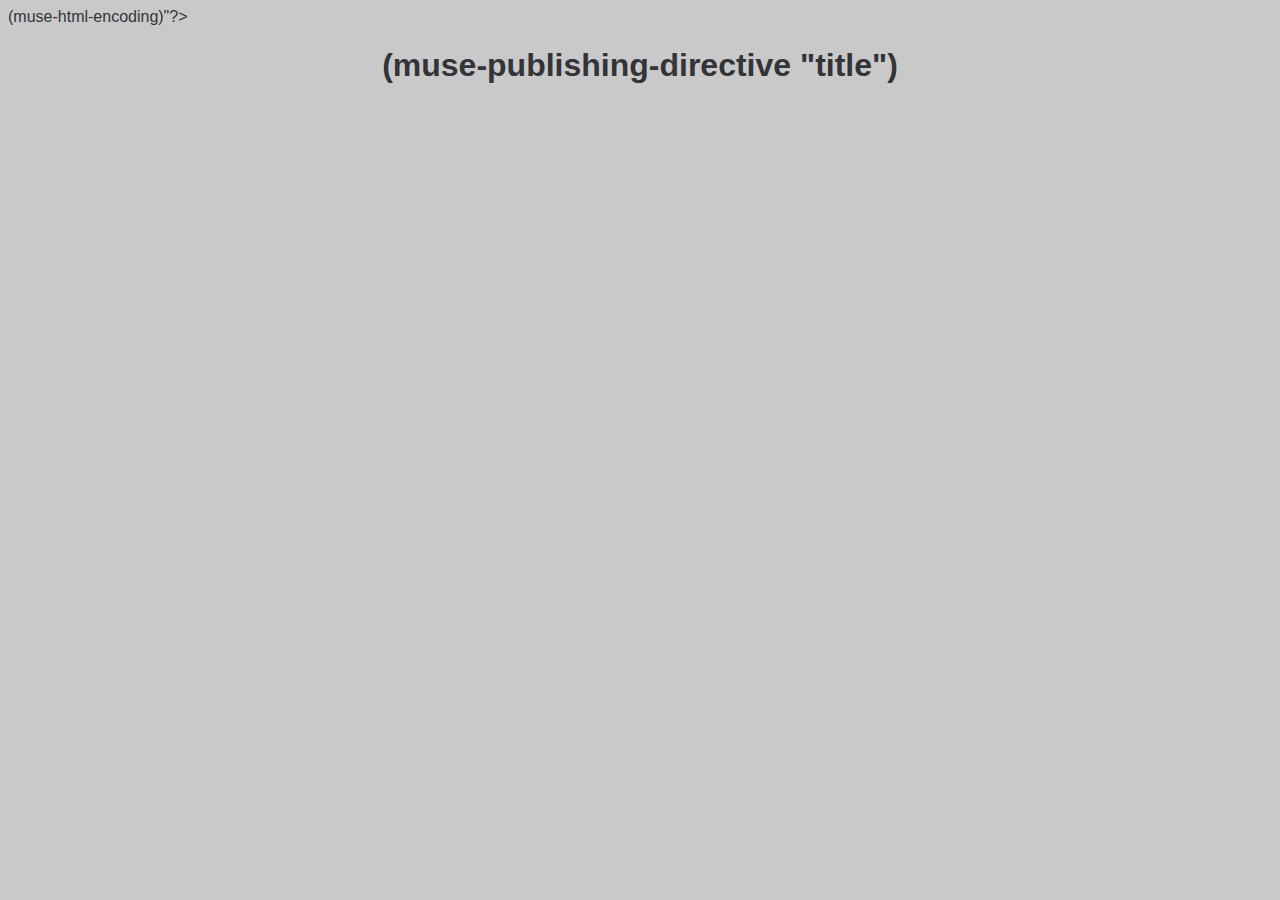
<file: manual/ebib-manual-header.html>
<?xml version="1.0" encoding="<lisp>(muse-html-encoding)</lisp>"?>
<!DOCTYPE html PUBLIC "-//W3C//DTD XHTML 1.0 Strict//EN"
    "http://www.w3.org/TR/xhtml1/DTD/xhtml1-strict.dtd">
<html xmlns="http://www.w3.org/1999/xhtml">
  <head>
    <title><lisp>
	(muse-publishing-directive "title")
    </lisp></title>
    <meta name="generator" content="muse.el" />
    <meta http-equiv="<lisp>muse-html-meta-http-equiv</lisp>"
          content="<lisp>muse-html-meta-content-type</lisp>" />
    <link rel="stylesheet" type="text/css" media="screen" href="ebib-manual.css" />
  </head>
  <body>
    <h1><lisp>(muse-publishing-directive "title")</lisp></h1>
    <!-- Page published by Emacs Muse begins here -->
</file>
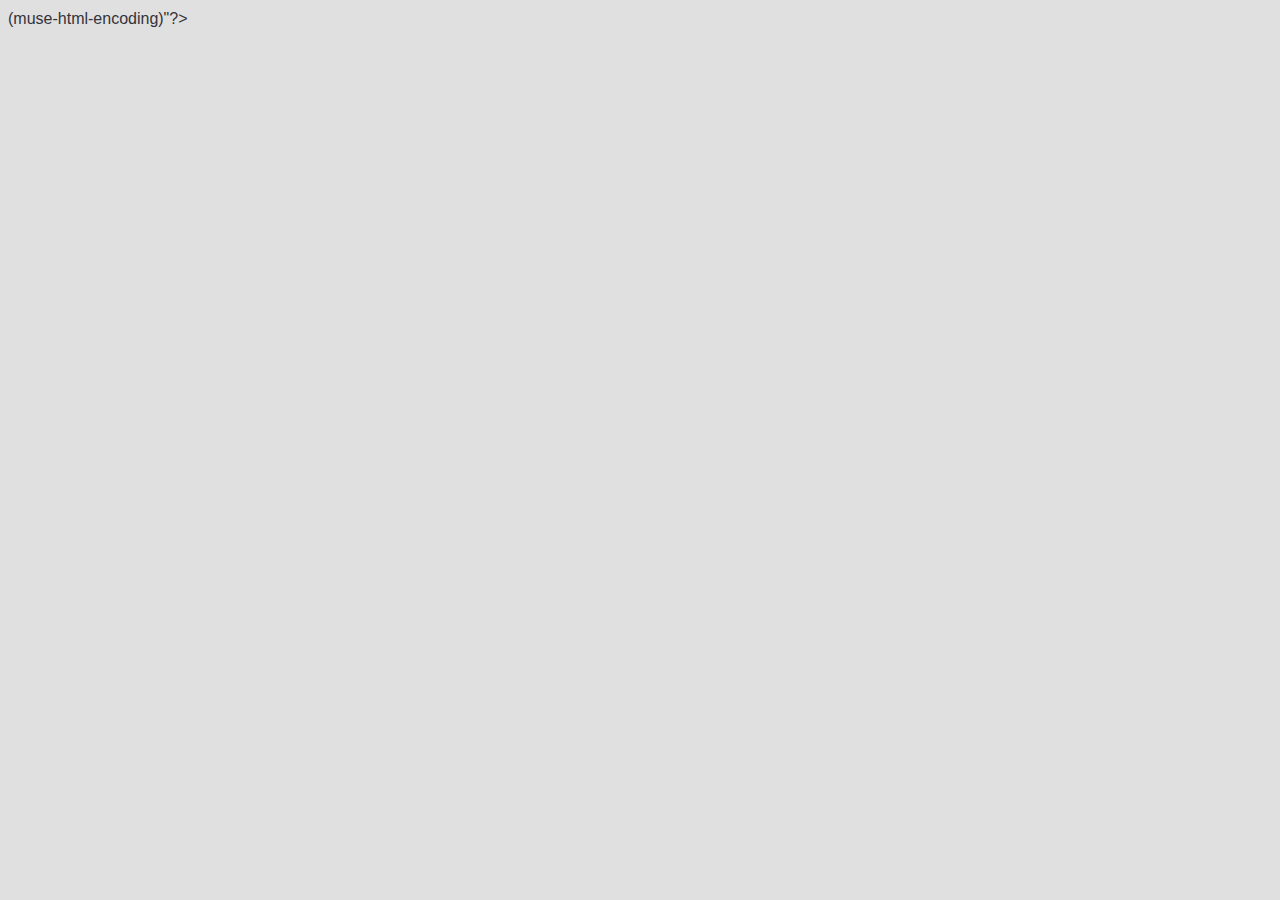
<file: webpage/ebib-xhtml-header.html>
<?xml version="1.0" encoding="<lisp>(muse-html-encoding)</lisp>"?>
<!DOCTYPE html PUBLIC "-//W3C//DTD XHTML 1.0 Strict//EN"
    "http://www.w3.org/TR/xhtml1/DTD/xhtml1-strict.dtd">
<html xmlns="http://www.w3.org/1999/xhtml">
  <head>
    <title><lisp>
	(muse-publishing-directive "title")
    </lisp></title>
    <meta name="generator" content="muse.el" />
    <meta http-equiv="<lisp>muse-html-meta-http-equiv</lisp>"
          content="<lisp>muse-html-meta-content-type</lisp>" />
    <link rel="stylesheet" type="text/css" media="screen" href="ebib.css" />
  </head>
  <body>
    <!-- Page published by Emacs Muse begins here -->
</file>
<file: ebib.css>
body {
    font-family: Verdana, "Bitstream Vera Sans", sans-serif;
    color: #33333A;
    line-height: 140%;
    font-size: 100%;
    /* background-color: #E0E0E0; */
    background-color: #B2D1D1;
}

a {
    text-decoration: none;
    color: #533333;
    font-weight: bold;
}

a:hover {
    text-decoration: none;
    color: #cf1212;
}

h1 {
    font-size: xx-large;
    text-align: center;
    margin-top: 80px;
    margin-bottom: 50px;
}

h1.title {
    text-align: center;
    font-size: 2em;
    height: 100px;
    margin: auto;
}

h2 {
    font-size: 1.3em;
}

h2.author {
    text-align: center;
    font-size: smaller;
}

h3.date {
    text-align: center;
    font-size: smaller;
}

img {
    border: 0;
}

article {
    margin-left: 25%;
    margin-right: 10%;
    max-width: 80em;
    text-align: justify;
}

.preamble {
    margin: auto;
    max-width: 60%;
    text-align: justify;
}

#menu {
    position: fixed;
    margin-left: 2%;
    padding: 2%;
    height: 600px;
    width: 130px;
}

#TOC {
    position: absolute;
    width: 20%;
    padding-right: 1%;
    font-size: 75%;
    background-color: #E6F0F0;
    border-radius: 5px;
    box-shadow: 1px 1px 4px 4px #333333;
    /* padding: 2%; */
}

#TOC ul li ul li ul {
    display: none;
}

ul {
    padding-left: 12%;
}

pre {
    background: white;
    border-radius: 5px;
    box-shadow: 1px 1px 2px 2px #333333;
    padding: 1%;
}

.bottom-dweller {
    width: 100%;
    bottom: 0%;
    font-size: 70%;
    text-align: right;
}

.footnotes {
    margin: auto;
    max-width: 50%;
}
</file>
<file: docs/styles/main.css>
body {
  font-family: 'Roboto Slab', serif;
  color: #495464;
  background-color: white;
  line-height: 140%;
  width: 40%;
  margin: 40px auto;
  padding: 0 40px;
  text-align: justify;
}

header {
  padding-bottom: 40px;
}

a {
  text-decoration: underline dotted;
  color: #495464;
}

a:hover {
  color: #cf1212;
}

h1,
h2,
h3 {
  font-family: 'Merriweather Sans', sans-serif;
}

h1 {
  font-size: xx-large;
  text-align: center;
  margin-top: 80px;
  margin-bottom: 50px;
  line-height: 1.5;
  border-style: solid;
  border-color: #325288;
  border-width: 1px;
  padding: 5px 0;
}

h1.title {
  text-align: center;
  font-size: 3em;
  margin: auto;
  border-style: none;
}

h2 {
  position: relative;
  left: -40%;
  top: 50px;
  font-size: 2em;
  z-index: -1;                  /* The h2 box stretches over the text and covers <a> elements */
}

.author {
  text-align: center;
  display: none;
}

h3.date {
  text-align: center;
  font-size: smaller;
}

.screenshot {
  border: 1px solid #ddd;
  border-radius: 4px;
  padding: 5px;
  width: 100%;
  display: block;
  margin: 0 auto;
}

.screenshot-item {
  margin: 50px auto 50px auto;
}

.screenshot-left {
  width: 20%;
  float: left;
  margin-right: 20px;
}

.screenshot-right {
  width: 20%;
  float: right;
  margin-left: 20px;
}

.screenshot:hover {
  box-shadow: 0 0 2px 1px rgba(193, 66, 66, 0.5);
}

article {
  margin-left: 25%;
  margin-right: 10%;
  max-width: 80em;
  text-align: justify;
}

code {
  white-space: pre-wrap;
  font-size: 110%;
}

li {
  list-style-type: '› ';
}

#logo {
  border: none;
  width: 150px;
}

.button_github {
  /* border-radius: 10px; */
  border: solid #495464 1px;
  color: #495464;
  font-family: 'Courier New', monospace;
  padding: 20px;
  text-decoration: none;
  display: inline-block;
  cursor: pointer;
  text-align: center;
  position: absolute;
  top: 20px;
  left: 20px;
}

.button_github:hover {
  border-color: #cf1212;
}

@media screen and (max-width: 1400px) {
  body {
    width: 80%;
  }

  h2 {
    font-family: 'Merriweather Sans', sans-serif;
    position: static;
    text-align: center;
    left: unset;
    top: unset;
    font-size: 2em;
  }
}

@media screen and (max-width: 900px) {
  h1 {
    font-size: 1.3em;
  }

  .button_github {
    width: 20em;
    font-size: 50%;
    padding: 0;
    border-left: none;
    border-right: none;
    top: 3em;
    right: auto;
    left: -40px;
    transform: rotate(-45deg);
  }
}
</file>
<file: docs/styles/modal.css>
/* The Modal (background) */
.modal {
  display: none;
  position: fixed;
  z-index: 1;
  padding-top: 100px;
  left: 0;
  top: 0;
  width: 100%;
  height: 100%;
  overflow: auto;
  background-color: rgba(0, 0, 0, 0.9);
}

/* Modal Content */
.modal-content {
  position: relative;
  background-color: #fefefe;
  margin: auto;
  padding: 0;
  width: 90%;
  max-width: 1200px;
}

/* The Close Button */
.close {
  color: white;
  position: absolute;
  top: 10px;
  right: 25px;
  font-size: 35px;
  font-weight: bold;
}

.close:hover,
.close:focus {
  color: #999;
  text-decoration: none;
  cursor: pointer;
}

/* Hide the slides by default */
.mySlides {
  display: none;
}

/* Next & previous buttons */
.prev,
.next {
  cursor: pointer;
  position: absolute;
  top: 50%;
  width: auto;
  padding: 16px;
  margin-top: -50px;
  color: black;
  font-weight: bold;
  text-decoration: none;
  font-size: 20px;
  transition: 0.6s ease;
  border-radius: 0 3px 3px 0;
  user-select: none;
  -webkit-user-select: none;
}

/* Position the "next button" to the right */
.next {
  right: 0;
  border-radius: 3px 0 0 3px;
}

/* On hover, add a black background color with a little bit see-through */
.prev:hover,
.next:hover {
  background-color: rgba(0, 0, 0, 0.8);
}

/* Number text (1/3 etc) */
.numbertext {
  color: #f2f2f2;
  font-size: 12px;
  padding: 8px 12px;
  position: absolute;
  top: 0;
}

/* Caption text */
.caption-container {
  text-align: center;
  font-family: 'Merriweather Sans', sans-serif;
  font-size: 12px;
  background-color: black;
  padding: 2px 16px;
  color: white;
}

img.demo {
  opacity: 0.6;
}

.active,
.demo:hover {
  opacity: 1;
}

img.hover-shadow {
  transition: 0.3s;
}

.hover-shadow:hover {
  box-shadow: 0 4px 8px 0 rgba(0, 0, 0, 0.2), 0 6px 20px 0 rgba(0, 0, 0, 0.19);
}
</file>
<file: docs/styles/manual.css>
/* Color palette: https://colorhunt.co/palette/212648 */
/* #f4f4f2 */
/* #e8e8e8 */
/* #bbbfca */
/* #495464 */

/* html { */
/*   background-color: #f4f4f2; */
/* } */

body {
  font-family: 'Roboto Slab', serif;
  color: #495464;
  background-color: white;
  line-height: 140%;
  /* font-size: 120%; */
  width: 40%;
  margin: 40px auto;
  padding: 0 40px;
  text-align: justify;
}

header {
  padding-bottom: 40px;
}

a {
  text-decoration: underline dotted;
  color: #495464;
}

a:hover {
  color: #cf1212;
}

h1 {
  font-family: 'Merriweather Sans', sans-serif;
  font-size: xx-large;
  text-align: center;
  margin-top: 80px;
  margin-bottom: 50px;
  line-height: 1.5;
  border-style: solid;
  border-color: #325288;
  border-width: 1px;
  padding: 5px 0;
}

h1.title {
  text-align: center;
  font-size: 3em;
  margin: auto;
  border-style: none;
}

h2 {
  padding-top: 10px;
  font-size: 1.3em;
}

p.author {
  text-align: center;
}

h3.date {
  text-align: center;
  font-size: smaller;
}

img {
  border: 1px solid #ddd;
  border-radius: 4px;
  padding: 5px;
  width: 100%;
}

img:hover {
  box-shadow: 0 0 2px 1px rgba(0, 140, 186, 0.5);
}

article {
  margin-left: 25%;
  margin-right: 10%;
  max-width: 80em;
  text-align: justify;
}

table {
  width: 100%;
  padding: 30px 0;
}

th {
  font-size: 90%;
}

th,
td {
  padding: 5px;
  border-bottom: 1px solid #ddd;
}

code {
  font-size: 110%;
}

ul {
  padding-left: 12%;
}

.preamble {
  margin: auto;
  max-width: 60%;
  text-align: justify;
}

#menu {
  position: fixed;
  margin-left: 2%;
  padding: 2%;
  height: 600px;
  width: 130px;
}

#TOC {
  position: absolute;
  left: 1%;
  width: 20%;
  padding-right: 1%;
  font-size: 90%;
  text-align: left;
  /* box-shadow: 1px 1px 4px 4px #333; */
}

#TOC a {
  text-decoration: none;
}

pre {
  background: #f4f4f2;
  border-style: solid;
  border-width: 1px;
  border-color: #8ab6d6;
  padding: 10px;
}

.bottom-dweller {
  width: 100%;
  bottom: 0%;
  font-size: 70%;
  text-align: right;
}

.footnotes {
  margin: auto;
  max-width: 50%;
}

.key {
  padding: 0 0.5em;
  border-style: solid;
  border-width: 1px;
  border-radius: 5px;
  box-shadow: 1px 1px 2px;
  margin: 0 2px;                /* To offset preceding or following punctuation slightly. */
}

@media screen and (max-width: 1400px) {
  body {
    width: 80%;
  }

  #TOC {
    position: static;
    width: unset;
    column-count: 2;
  }

  #TOC ul li li {
    display: none;
  }
}

@media screen and (max-width: 900px) {
  h1 {
    font-size: 1.3em;
  }

  #TOC {
    column-count: 1;
  }
}
</file>
<file: manual/ebib-manual.css>
body {
    font-family: Verdana, "Bitstream Vera Sans", sans-serif;
    background-color: #c9c9c9;
    color: #33333A;
}

a {
    text-decoration: none;
    color: #533333;
    font-weight: bold;
}

a:hover {
    text-decoration: none;
    color: #cf1212;
}

h1 {
    text-align: center
}

img {
    border: 0;
}

#main {
    position: absolute;
/*     margin-right: 20%; */
    margin-left: 50px;
    top: 100px;
    text-align: justify;
    width: 600px;
}

#menu {
    position: absolute;
/*     margin-left: 78%; */
    margin-left: 710px;
    top: 120px;
    width: 250px;
    background-color: #a01c1c;
    height: 770px;
    padding: 10px;
    color: #c9c9c9;
}

#menu a {
    text-decoration: none;
    color: #ffa71d;
}

#menu a:hover {
    text-decoration: none;
    color: #ffdf20;
}

.bottom-dweller {
    width: 100%;
    position: absolute;
    bottom: 0%;
}
</file>
<file: webpage/ebib.css>
body {
    font-family: Verdana, "Bitstream Vera Sans", sans-serif;
    color: #33333A;
    line-height: 140%;
    font-size: 100%;
    background-color: #E0E0E0;
}

a {
    text-decoration: none;
    color: #533333;
    font-weight: bold;
}

a:hover {
    text-decoration: none;
    color: #cf1212;
}

h1.title {
    text-align: center;
    font-size: 2em;
}

h2.author {
    text-align: center;
    font-size: 1.3em;
}

h3.date {
    text-align: center;
    font-size: 100%
}

h1 {
    font-size: 1.5em;
}

h2 {
    font-size: 1.3em;
}

img {
    border: 0;
}

#main {
    margin: auto;
    max-width: 45%;
    top: 140px;
    text-align: justify;
    border-radius: 15px;
    box-shadow: 1px 1px 4px 4px #333333;
    padding: 2%;
    background-color: #c9c9c9;
}

#menu {
    /* border-radius: 15px; */
    /* box-shadow: 1px 1px 4px 4px #333333; */
    position: fixed;
    margin-left: 5%;
    padding: 2%;
    height: 600px;
    width: 130px;
    /* background-color: #6b1d1d; */
    /* color: #c9c9c9; */
}

#TOC {
    position: absolute;
    /* margin-left: 75%; */
    width: 20%;
    padding-right: 1%;
    font-size: 75%;
}

/* #menu { */
/*     position: absolute; */
/*     /\* margin-left: 75%; *\/ */
/*     width: 20%; */
/*     padding-right: 1%; */
/*     background-color: #6b1d1d; */
/*     color: #c9c9c9; */
/*     font-size: 75%; */
/* } */

/* #menu a { */
/*     text-decoration: none; */
/*     color: #ffa71d; */
/* } */

/* #menu a:hover { */
/*     text-decoration: none; */
/*     color: #ffdf20; */
/* } */

.bottom-dweller {
    width: 100%;
    position: absolute;
    bottom: 0%;
}

.footnotes {
    margin: auto;
    max-width: 50%;
}
</file>
